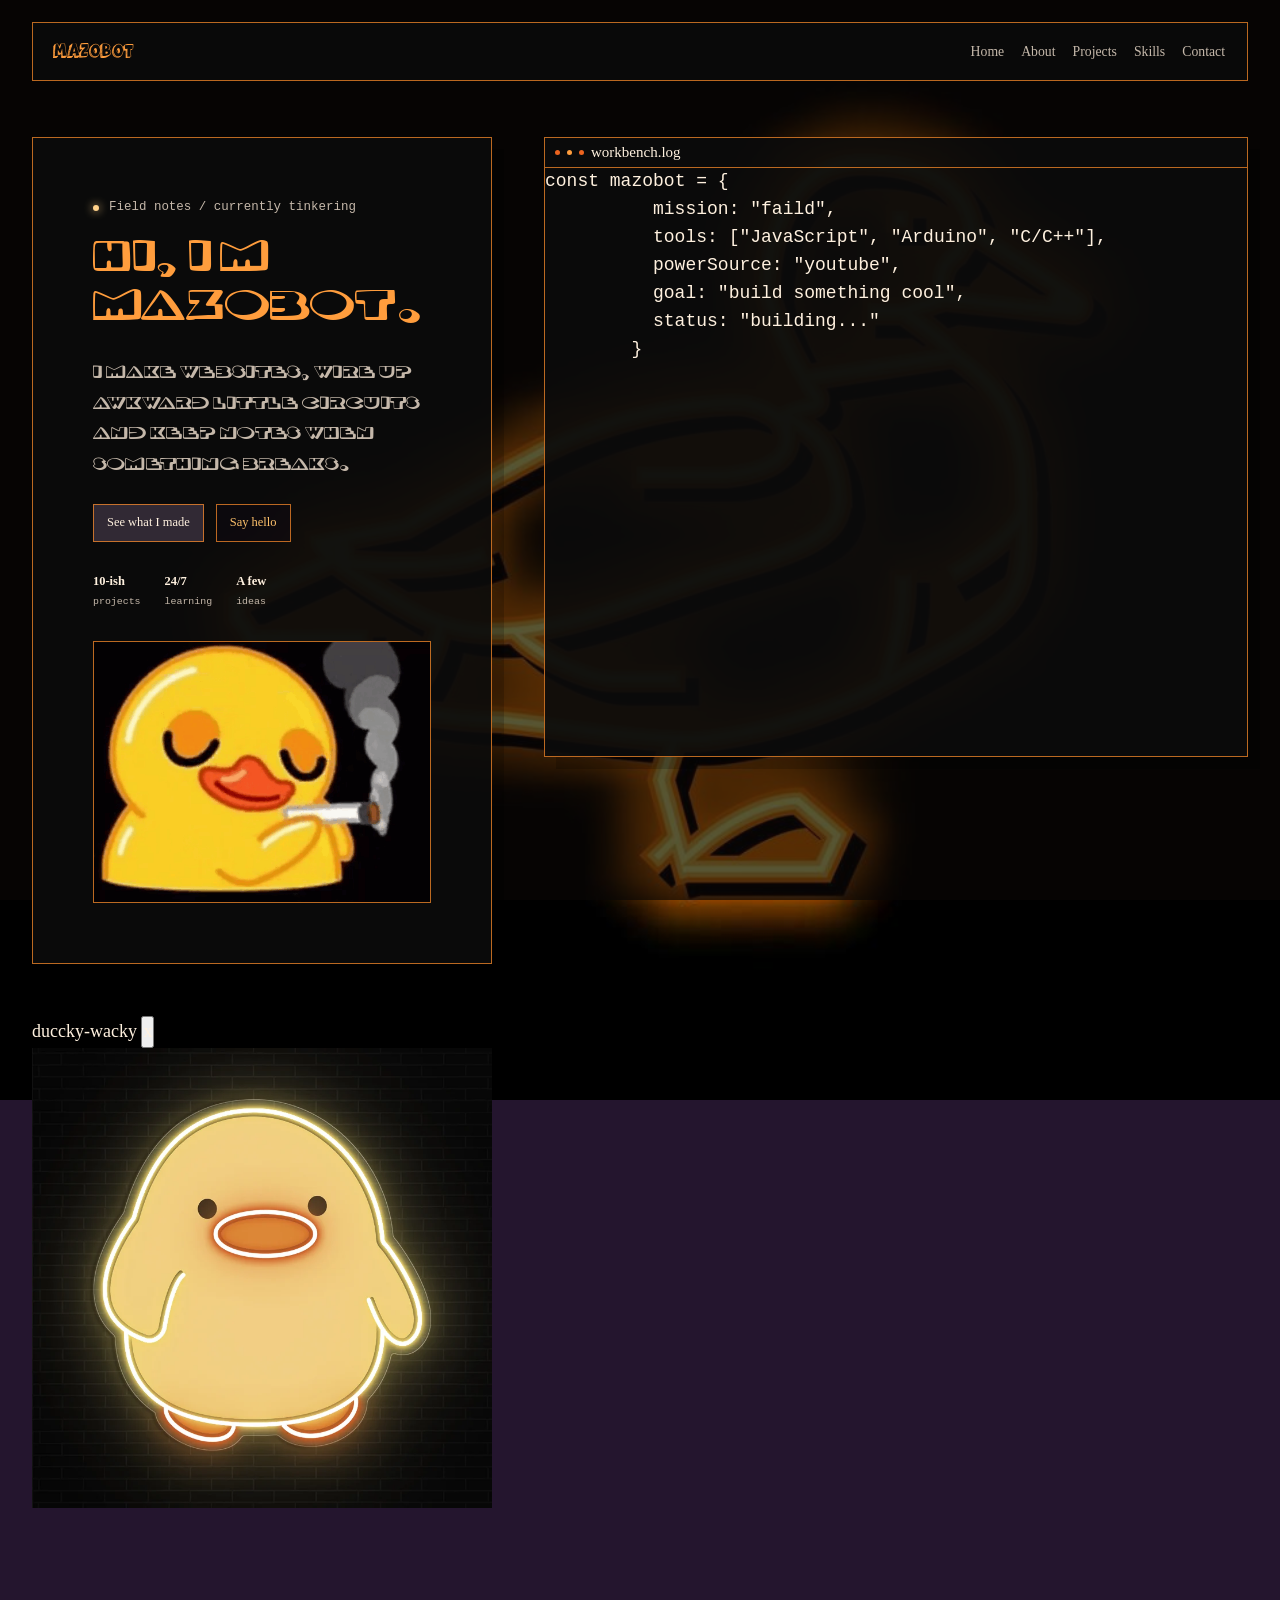
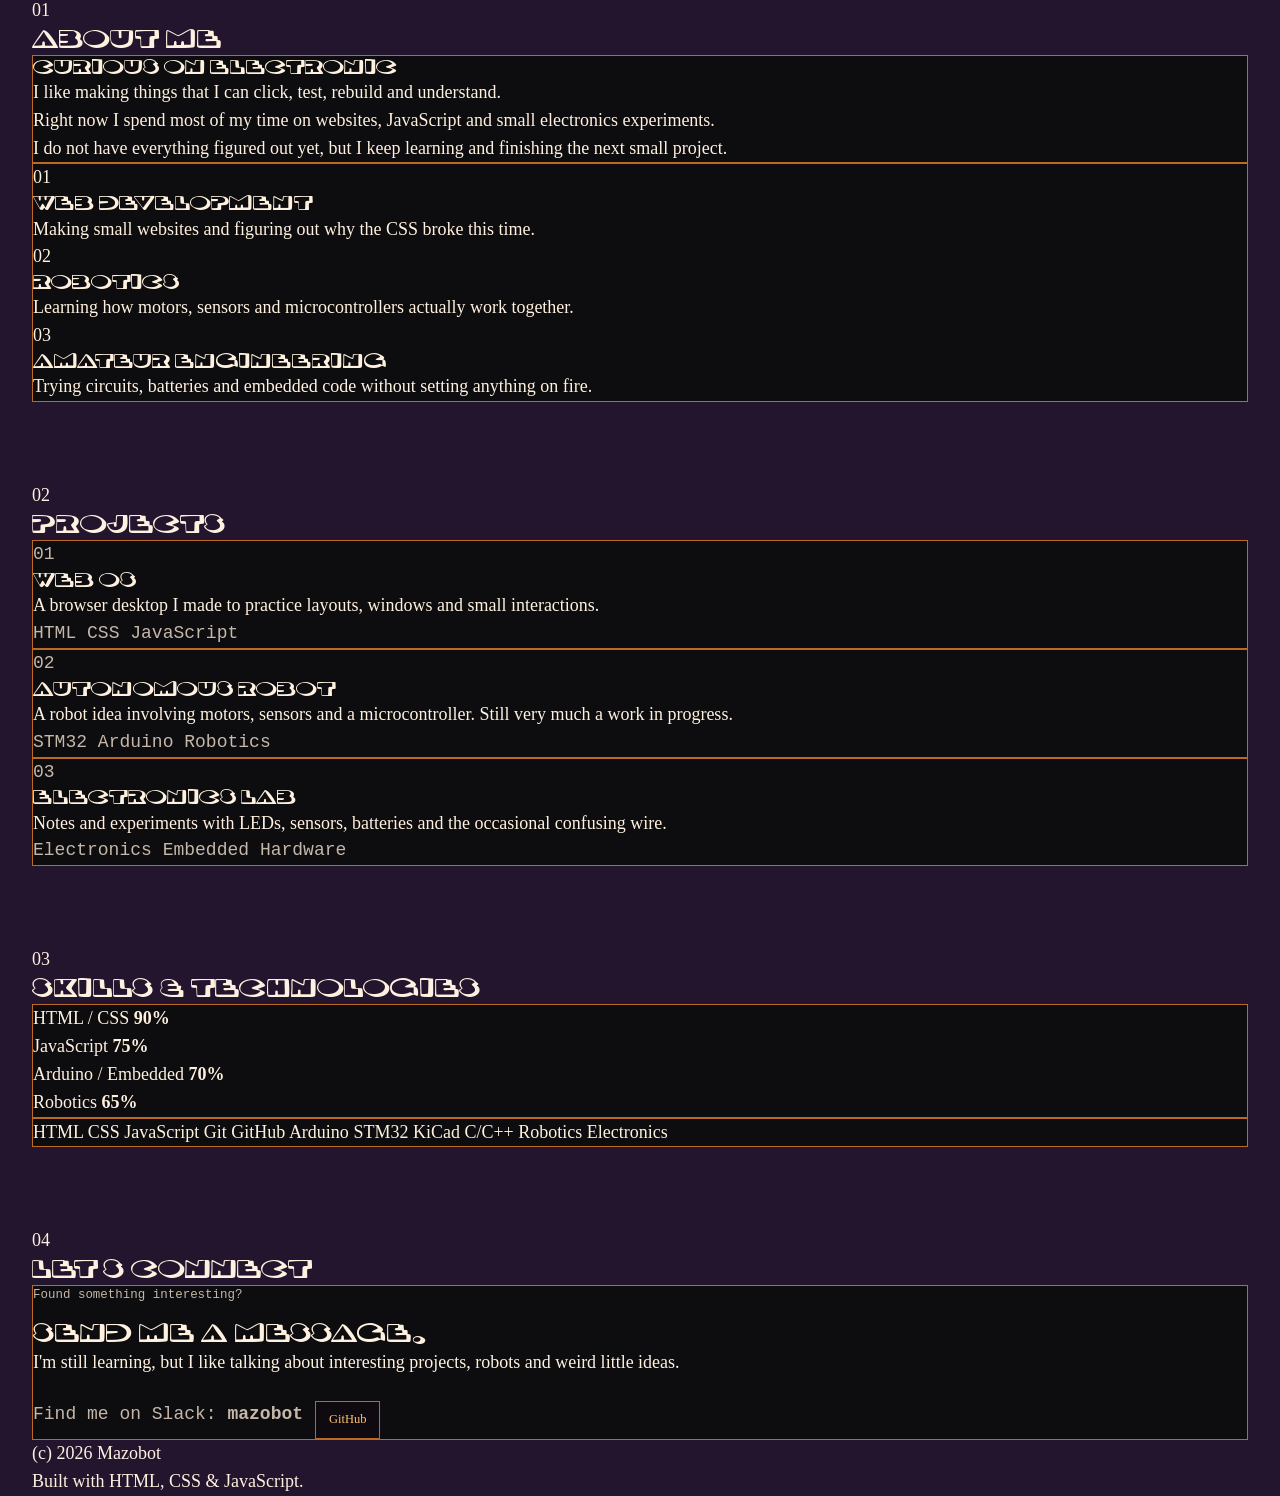
<file: index.html>
<!DOCTYPE html>
<html lang="en">
<head>
  <meta charset="UTF-8">
  <meta name="viewport" content="width=device-width, initial-scale=1.0">
  <meta
    name="description"
    content="Mazobot's notebook of websites, circuits and unfinished robot ideas."
  >
  <title>Mazobot | Field notes from the workbench</title>
  <link rel="stylesheet" href="style.css">
</head>
<body>
  <header class="duck-navbar">
    <a class="duck-logo" href="#home">MAZOBOT</a>
    <button
      class="menu-toggle"
      aria-label="Open navigation"
    >
    Menu
    </button>

    <nav class="nav-links">
      <a href="#home">Home</a>
      <a href="#about">About</a>
      <a href="#projects">Projects</a>
      <a href="#skills">Skills</a>
      <a href="#contact">Contact</a>
    </nav>

    <button
      id="theme-toggle"
      class="theme-toggle"
      aria-label="Toggle theme"
    >
    Theme
    </button>

  </header>

  <main>

    <section id="home" class="hero section">

      <div class="hero-content reveal">
        <p class="eyebrow">
          <span class="duck-status-dot"></span>
          Field notes / currently tinkering
        </p>

      <h1>
        <span class="rainbow-hi">Hi, I'm</span>
        <span class="gradient-text">Mazobot.</span>
      </h1>

        <h2>
          I make websites, wire up awkward little circuits and keep notes when something breaks.
        </h2>

        <div class="hero-buttons">
          <a
            class="button primary"
            href="#projects"
          >
          See what I made
          </a>

          <a
            class="button secondary"
            href="#contact"
          >
          Say hello
          </a>

        </div>

        <div class="quick-stats">
          <div>
            <strong>10-ish</strong>
            <span>projects</span>
          </div>

          <div>
            <strong>24/7</strong>
            <span>learning</span>
          </div>

          <div>
            <strong>A few</strong>
            <span>ideas</span>
          </div>

        </div>

        <img
          class="smoking-duck"
          src="images/smoking-duck.gif"
          alt="Smoking duck animation"
        >

      </div>

      <div class="duck-terminal reveal">
        <div class="duck-terminal-bar">
          <span></span>
          <span></span>
          <span></span>
          <small>workbench.log</small>
        </div>

        <pre><code><span class="purple">const</span> mazobot = {
          mission: <span class="yellow">"faild"</span>,
          tools: [<span class="yellow">"JavaScript"</span>, <span class="yellow">"Arduino"</span>, <span class="yellow">"C/C++"</span>],
          powerSource: <span class="yellow">"youtube"</span>,
          goal: <span class="yellow">"build something cool"</span>,
          status: <span class="green">"building..."</span>
        }</code></pre>
      </div>

      <aside class="yellow-window" aria-label="Random duccky-wacky window">
        <div class="yellow-window-bar">
          <span>duccky-wacky</span>
          <button class="yellow-window-close" type="button" aria-label="Close window">x</button>
        </div>
        <img src="images/Yellow.webp" alt="Yellow artwork">
      </aside>

    </section>

    <section id="about" class="section">

      <div class="section-heading reveal">
        <span>01</span>
        <h2>About me</h2>
      </div>

      <div class="about-grid">
        <div class="about-card reveal">
          <h3>Curious on electronic</h3>
          <p>
            I like making things that I can click, test,
            rebuild and understand.
          </p>

          <p>
            Right now I spend most of my time on websites,
            JavaScript and small electronics experiments.
          </p>

          <p>
            I do not have everything figured out yet, but I keep
            learning and finishing the next small project.
          </p>

        </div>

        <div class="timeline reveal">
          <div class="timeline-item">
            <span>01</span>
            <div>
              <h3>Web development</h3>
              <p>
                Making small websites and figuring out
                why the CSS broke this time.
              </p>

            </div>

          </div>

          <div class="timeline-item">
            <span>02</span>
            <div>
              <h3>Robotics</h3>
              <p>
                Learning how motors, sensors and
                microcontrollers actually work together.
              </p>

            </div>

          </div>

          <div class="timeline-item">
            <span>03</span>
            <div>
              <h3>Amateur engineering</h3>
              <p>
                Trying circuits, batteries and embedded code
                without setting anything on fire.
              </p>

            </div>

          </div>

        </div>

      </div>

    </section>

    <section id="projects" class="section">

      <div class="section-heading reveal">
        <span>02</span>
        <h2>Projects</h2>
      </div>

      <div class="projects-grid">
        <article class="duck-project-card reveal">
          <div class="project-number">
            01
          </div>

          <h3>
            Web OS
          </h3>
          <p>
            A browser desktop I made to practice layouts,
            windows and small interactions.
          </p>

          <div class="tags">
            <span>HTML</span>
            <span>CSS</span>
            <span>JavaScript</span>
          </div>

        </article>

        <article class="duck-project-card featured reveal">
          <div class="project-number">
            02
          </div>

          <h3>
            Autonomous Robot
          </h3>
          <p>
            A robot idea involving motors, sensors and a
            microcontroller. Still very much a work in progress.
          </p>

          <div class="tags">
            <span>STM32</span>
            <span>Arduino</span>
            <span>Robotics</span>
          </div>

        </article>

        <article class="duck-project-card reveal">
          <div class="project-number">
            03
          </div>

          <h3>
            Electronics Lab
          </h3>
          <p>
            Notes and experiments with LEDs, sensors,
            batteries and the occasional confusing wire.
          </p>

          <div class="tags">
            <span>Electronics</span>
            <span>Embedded</span>
            <span>Hardware</span>
          </div>

        </article>

      </div>

    </section>

    <section id="skills" class="section">

      <div class="section-heading reveal">
        <span>03</span>
        <h2>
          Skills & technologies
        </h2>

      </div>

      <div class="skills-layout">
        <div class="skills-list reveal">
          <div class="skill">
            <div>
              <span>HTML / CSS</span>
              <b>90%</b>
            </div>

            <div class="progress">
              <i style="width:90%"></i>
            </div>

          </div>

          <div class="skill">
            <div>
              <span>JavaScript</span>
              <b>75%</b>
            </div>

            <div class="progress">
              <i style="width:75%"></i>
            </div>

          </div>

          <div class="skill">
            <div>
              <span>Arduino / Embedded</span>
              <b>70%</b>
            </div>

            <div class="progress">
              <i style="width:70%"></i>
            </div>

          </div>

          <div class="skill">
            <div>
              <span>Robotics</span>
              <b>65%</b>
            </div>

            <div class="progress">
              <i style="width:65%"></i>
            </div>

          </div>

        </div>

        <div class="tech-cloud reveal">
          <span>HTML</span>
          <span>CSS</span>
          <span>JavaScript</span>
          <span>Git</span>
          <span>GitHub</span>
          <span>Arduino</span>
          <span>STM32</span>
          <span>KiCad</span>
          <span>C/C++</span>
          <span>Robotics</span>
          <span>Electronics</span>
        </div>

      </div>

    </section>

    <section id="contact" class="section contact-section">

      <div class="section-heading reveal">
        <span>04</span>
        <h2>
          Let's connect
        </h2>

      </div>

      <div class="contact-card reveal">
        <div>
          <p class="eyebrow">
            Found something interesting?
          </p>

          <h2>
            Send me a message.
          </h2>

          <p class="contact-description">
            I'm still learning, but I like talking about
            interesting projects, robots and weird little ideas.
          </p>

        </div>

        <div class="contact-buttons">
          <span class="slack-contact">
            Find me on Slack:
          <strong>mazobot</strong>
          </span>
        <a
          class="button secondary"
          href="https://github.com/"
          target="_blank"
          rel="noopener"
        >   
        GitHub
       </a>

      </div>

    </div>

        </section>

        </main>

          <footer>
            <p>
              (c) <span id="year"></span> Mazobot
            </p>

            <p>
              Built with HTML, CSS & JavaScript.
            </p>

            </footer>

  <script src="script.js"></script>
</body>
</file>
<file: style.css>
@font-face{font-family:"Ultra Violence";src:url("Ultra%20Violence.ttf") format("truetype")}
@font-face{font-family:"The Magic Cookie";src:url("The%20Magic%20Cookie.ttf") format("truetype")}

:root{
  --background:#24152e;
  --panel:rgba(12,12,12,.9);
  --panel-solid:#101010;
  --text:#fff1df;
  --muted:#c5b8aa;
  --line:rgba(255,142,42,.72);
  --accent:#ff9d3d;
  --accent-dark:#ed641f;
  --secondary:#ffc26b;
  --positive:#ffd18a;
  --focus-ring:#ffe2bd;
  --content-width:1400px;
  --page-gutter:64px;
  --font-mono:"Courier New",monospace;
  --font-display:"Ultra Violence",Georgia,serif;
  --font-body:Georgia,"Times New Roman",serif;
}

*{
  box-sizing:border-box;
  margin:0;
  padding:0;
}

html{scroll-behavior:smooth}

body{
  min-width:320px;
  color:var(--text);
  background:var(--background) url("images/glow.jpg") center -180px/cover fixed no-repeat;
  font-family:var(--font-body);
  font-size:18px;
  line-height:1.55;
}

body::before{
  content:"";
  position:fixed;
  z-index:-1;
  inset:0;
  background:rgba(10,7,5,.68);
  pointer-events:none;
}

::selection{color:#101010;background:var(--secondary)}
a{color:inherit;text-decoration:none}
button{color:inherit;font:inherit}
button,a{-webkit-tap-highlight-color:transparent}
button:focus-visible,a:focus-visible{outline:2px solid var(--focus-ring);outline-offset:4px}
img{max-width:100%}

.duck-navbar,.section,footer{
  width:min(var(--content-width),calc(100% - var(--page-gutter)));
  margin:auto;
}

.duck-navbar{
  display:flex;
  position:relative;
  z-index:10;
  align-items:center;
  gap:20px;
  min-height:58px;
  margin-top:22px;
  padding:12px 20px;
  border:1px solid var(--line);
  background:rgba(10,10,10,.94);
}

.duck-logo{
  color:var(--accent);
  font-family:"The Magic Cookie",cursive;
  font-size:1.35rem;
}

.nav-links{
  display:flex;
  gap:13px;
  margin-left:auto;
}

.nav-links a,.theme-toggle,.menu-toggle{
  color:var(--muted);
  font-size:.86rem;
}

.nav-links a{
  position:relative;
  padding:5px 2px;
}

.nav-links a::after{
  content:"";
  position:absolute;
  bottom:0;
  left:0;
  width:100%;
  height:1px;
  background:var(--accent);
  transform:scaleX(0);
  transition:.2s;
}

.nav-links a:hover,.theme-toggle:hover{color:var(--text)}
.nav-links a:hover::after{transform:scaleX(1)}
.theme-toggle{display:none}

.menu-toggle{
  display:none;
  padding:7px 11px;
  border:1px solid var(--line);
  background:transparent;
  cursor:pointer;
}

.menu-toggle:hover{border-color:var(--accent)}

.section{
  padding-top:80px;
  scroll-margin-top:20px;
}

.hero{
  display:grid;
  position:relative;
  grid-template-columns:460px 1fr;
  gap:52px;
  align-items:start;
  padding-top:56px;
}

.hero-content,.duck-terminal,.about-card,.timeline,
.duck-project-card,.skills-list,.tech-cloud,.contact-card{
  border:1px solid var(--line);
  background:var(--panel);
}

.hero-content{
  min-height:680px;
  padding:60px;
  box-shadow:12px 12px 0 rgba(0,0,0,.18);
}

h1,h2,h3{
  font-family:var(--font-display);
  font-weight:400;
  line-height:1.1;
}

.hero-content h1{font-size:clamp(2.2rem,4vw,2.8rem)}
.rainbow-hi,.gradient-text{color:var(--accent)}

.hero h2{
  margin-top:28px;
  color:var(--muted);
  font-size:1.12rem;
  line-height:1.7;
}

.eyebrow{
  display:flex;
  align-items:center;
  gap:10px;
  margin-bottom:14px;
  color:var(--muted);
  font-family:var(--font-mono);
  font-size:.78rem;
}

.duck-status-dot{
  width:6px;
  height:6px;
  border-radius:50%;
  background:var(--positive);
  box-shadow:0 0 10px var(--positive);
}

.hero-buttons,.contact-buttons{
  display:flex;
  flex-wrap:wrap;
  gap:12px;
  margin-top:24px;
}

.button{
  display:inline-flex;
  align-items:center;
  justify-content:center;
  min-height:38px;
  padding:7px 13px;
  border:1px solid var(--line);
  background:rgba(20,8,26,.22);
  font-size:.78rem;
  transition:.2s;
}

.button:hover{
  color:#101010;
  background:var(--accent);
  transform:translateY(-2px);
}

.button.primary{background:rgba(228,185,242,.18)}
.button.primary:hover{background:var(--secondary)}
.button.secondary{color:var(--secondary)}

.quick-stats{
  display:flex;
  flex-wrap:wrap;
  gap:24px;
  margin-top:30px;
}

.quick-stats div{display:grid;gap:2px}
.quick-stats strong{font-size:.78rem}
.quick-stats span,.project-number,.tags,.slack-contact{
  color:var(--muted);
  font-family:var(--font-mono);
}
.quick-stats span{font-size:.62rem}

.smoking-duck{
  display:block;
  width:min(360px,100%);
  height:auto;
  margin-top:32px;
  border:1px solid var(--line);
}

.duck-terminal{
  min-height:620px;
  overflow:hidden;
  box-shadow:12px 12px 0 rgba(0,0,0,.18);
}

.duck-terminal-bar{
  display:flex;
  align-items:center;
  gap:7px;
  height:30px;
  padding:0 10px;
  border-bottom:1px solid var(--line);
}

.duck-terminal-bar span{
  width:5px;
  height:5px;
  border-radius:50%;
  background:var(--accent-dark);
}

.duck-terminal-bar span:nth-child(2){background:var(--accent)}
</file>
